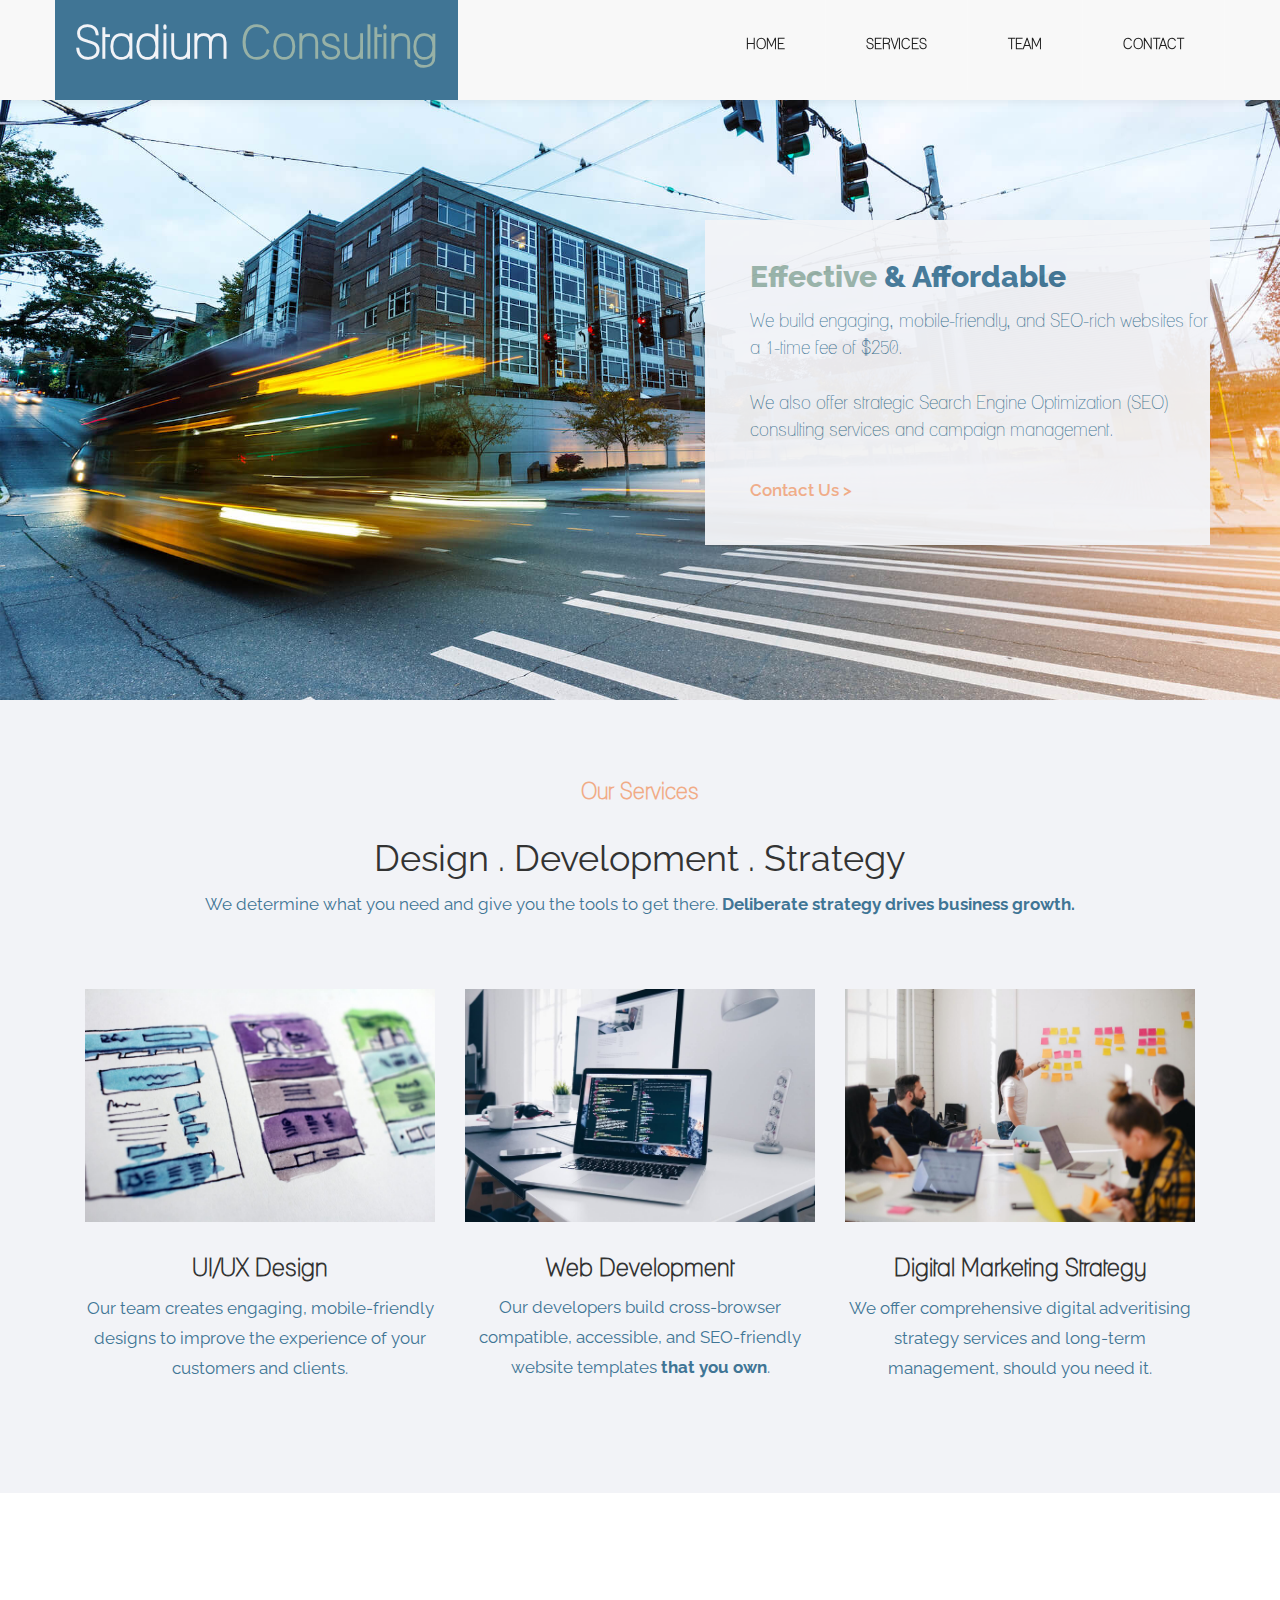
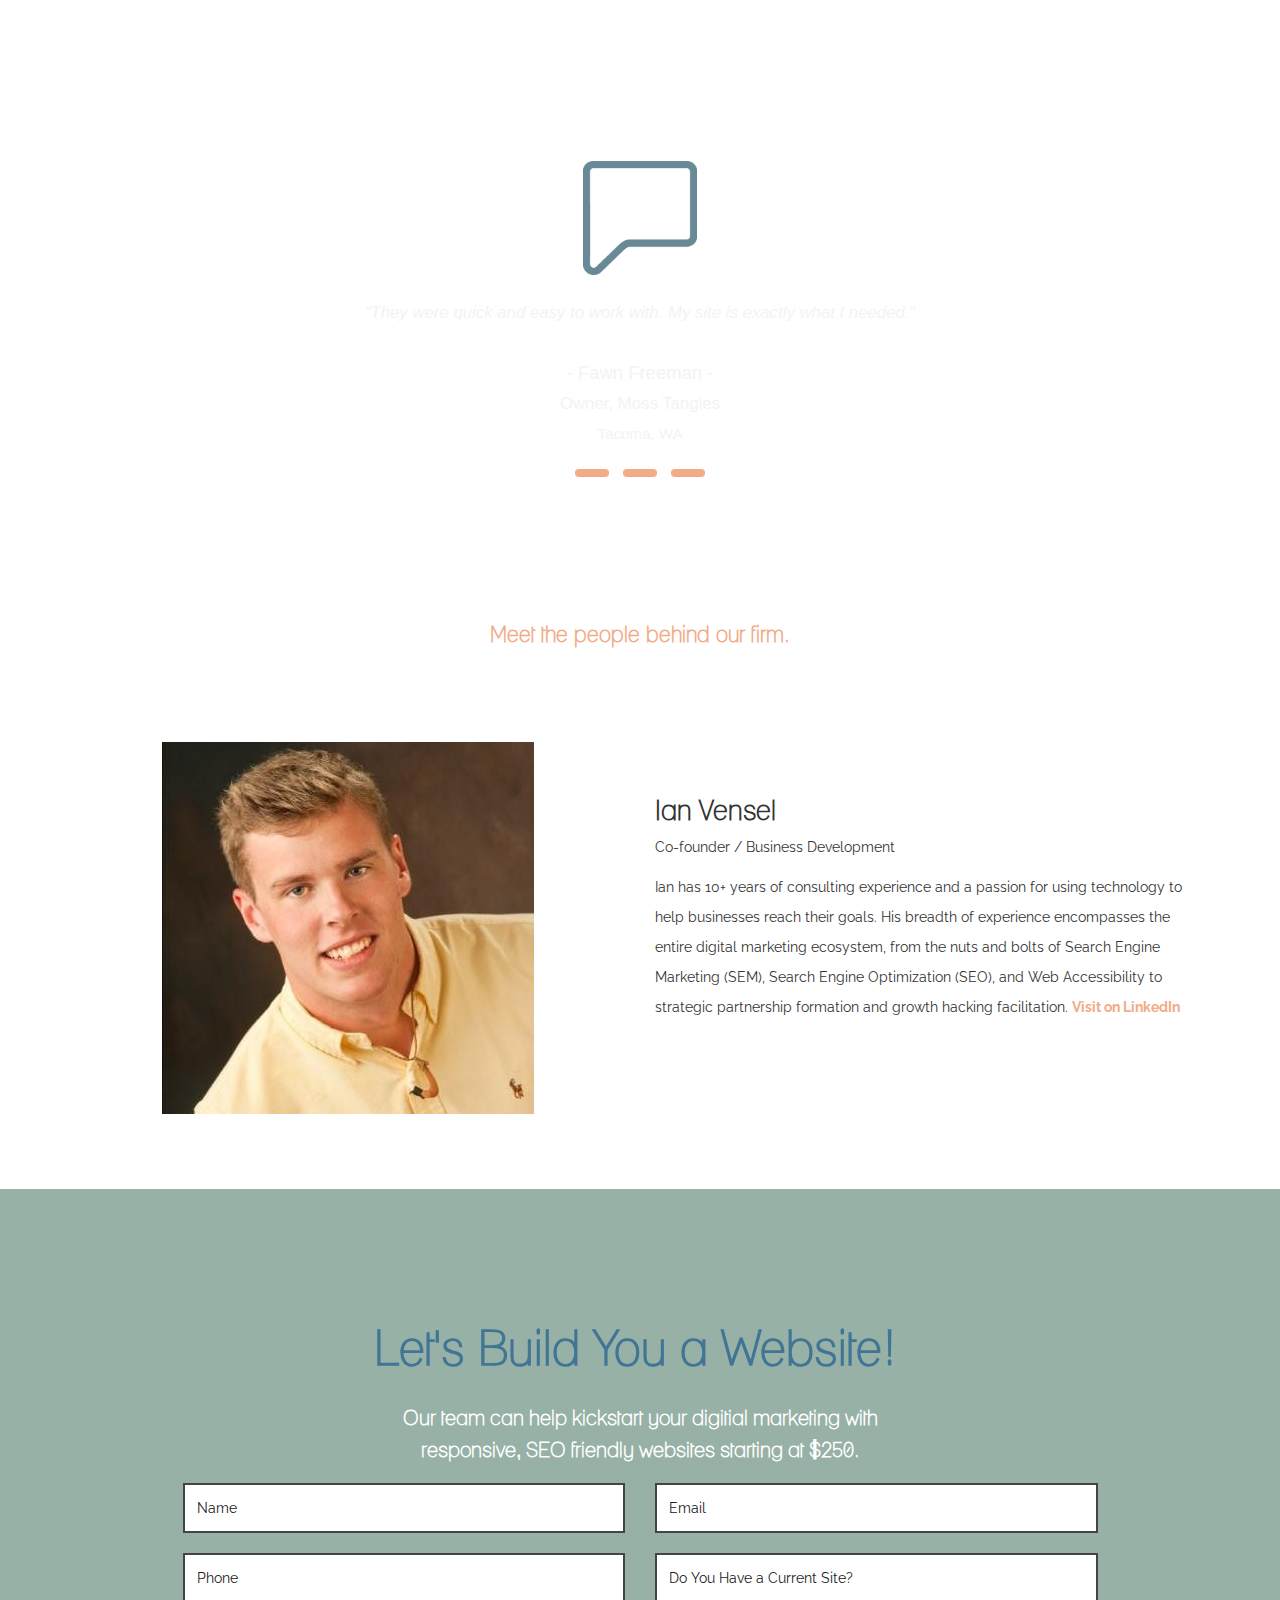
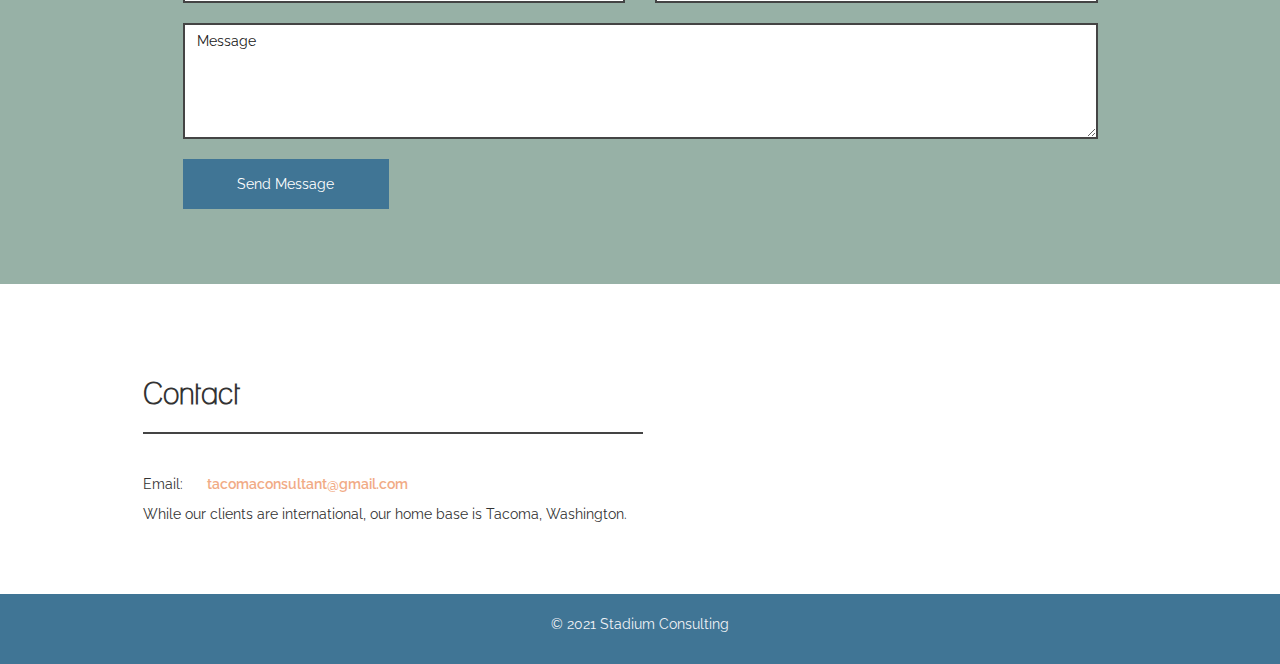
<file: index.html>
<!DOCTYPE html>
<html lang="en">
<head>
	<meta charset="utf-8">
	<meta http-equiv="X-UA-Compatible" content="IE=Edge">
<meta name="viewport" content="width=device-width, initial-scale = 1.0, maximum-scale=1.0, user-scalable=no" />
	<meta name="keywords" content="">
	<meta name="description" content="">
	<title>Stadium Consulting - Website Builders</title>


<link rel="apple-touch-icon" sizes="57x57" href="images/apple-icon-57x57.png">
<link rel="apple-touch-icon" sizes="60x60" href="images/apple-icon-60x60.png">
<link rel="apple-touch-icon" sizes="72x72" href="images/apple-icon-72x72.png">
<link rel="apple-touch-icon" sizes="76x76" href="images/apple-icon-76x76.png">
<link rel="apple-touch-icon" sizes="114x114" href="images/apple-icon-114x114.png">
<link rel="apple-touch-icon" sizes="120x120" href="images/apple-icon-120x120.png">
<link rel="apple-touch-icon" sizes="144x144" href="images/apple-icon-144x144.png">
<link rel="apple-touch-icon" sizes="152x152" href="images/apple-icon-152x152.png">
<link rel="apple-touch-icon" sizes="180x180" href="images/apple-icon-180x180.png">
<link rel="icon" type="image/png" sizes="192x192"  href="images/android-icon-192x192.png">
<link rel="icon" type="image/png" sizes="32x32" href="images/favicon-32x32.png">
<link rel="icon" type="image/png" sizes="96x96" href="images/favicon-96x96.png">
<link rel="icon" type="image/png" sizes="16x16" href="images/favicon-16x16.png">
<link rel="manifest" href="/manifest.json">
<meta name="msapplication-TileColor" content="#ffffff">
<meta name="msapplication-TileImage" content="/ms-icon-144x144.png">
<meta name="theme-color" content="#ffffff">



	<link rel="stylesheet" href="css/bootstrap.min.css">
	<link rel="stylesheet" href="css/font-awesome.min.css">
	<link rel="stylesheet" href="css/nivo-lightbox.css">
	<link rel="stylesheet" href="css/nivo_themes/default/default.css">
	<link rel="stylesheet" href="css/style.css">
	<link href='http://fonts.googleapis.com/css?family=Raleway:400,300,600,700' rel='stylesheet' type='text/css'>
</head>
<body data-spy="scroll" data-target=".navbar-collapse">
	<div class="navbar navbar-default navbar-fixed-top" role="navigation">
		<div class="container">
			<div class="navbar-header">
				<a href="index.html" class="navbar-brand"><span style="color:rgb(242, 243, 247)">Stadium 	</span>Consulting</a>
			</div>
			<div class="collapse navbar-collapse">
				<ul class="nav navbar-nav navbar-right">
					<li><a href="#home">HOME</a></li>		
					<li><a href="#services">SERVICES</a></li>
					<li><a href="#team">TEAM</a></li>
					<li><a href="#contact">CONTACT</a></li>
				</ul>
			</div>
		</div>
	</div>	
	<div id="home">
		<div id="parallax">
			<div class="container">
				<div class="row">
					<div class="col-md-12 col-sm-12">
						<div class="layer">
							<h1><span style="color:#97b1a6">Effective</span> & Affordable</h1>
							<h4>We build engaging, mobile-friendly, and SEO-rich websites for a 1-time fee of $250.<br><br>We also offer strategic Search Engine Optimization (SEO) consulting services and campaign management.</h4>
							<p><a href="#contact">Contact Us ></a></p>
						</div>
					</div>
				</div>
			</div>
		</div>
	</div>
	<div id="services">
		<div class="container">
			<div class="row">
				<div class="col-md-12 col-sm-12">
					<div class="title">
						<h2>Our Services</h2>
						<h1>Design . Development . Strategy </h1>
						<p>We determine what you need and give you the tools to get there. <strong>Deliberate strategy drives business growth.</strong></p>
					</div>
					<br>
					<br>
					<div class="iso-box-wrapper col4-iso-box">   
   
												<div class="iso-box html photoshop wordpress mobile col-md-4 col-sm-6 col-xs-12">
							<a href="#" data-lightbox-gallery="portfolio-gallery"><img src="images/halgatewood.com.jpg" alt="portfolio img"></a>
							<div class="blogBlurb">
								<h3>UI/UX Design</h3>
								<p>Our team creates engaging, mobile-friendly designs to improve the experience of your customers and clients. 
			 
								
								</p>
							</div>
						</div> 	
						<div class="iso-box wordpress col-md-4 col-sm-6 col-xs-12">
							<a href="#" data-lightbox-gallery="portfolio-gallery"><img src="images/christophergower.jpg" alt="Web Development"></a>
							<div class="blogBlurb">
								<h3>Web Development</h3>
								<p>Our developers build cross-browser compatible, accessible, and SEO-friendly website templates <strong>that you own</strong>.  
								</p>
							</div>
						</div>

											<div class="iso-box html wordpress mobile col-md-4 col-sm-6 col-xs-12">
							<a href="#" data-lightbox-gallery="portfolio-gallery"><img src="images/youxventures.jpg" alt="Digital Marketing Strategy"></a>
							<div class="blogBlurb">
												<h3>Digital Marketing Strategy</h3>
								<p>We offer comprehensive digital adveritising strategy services and long-term management, should you need it. 
								<!-- <a href="webdevelopment.html">learn more</a> -->
								</p>
							</div>	
						</div>		  





						<!-- <div class="iso-box html wordpress mobile col-md-4 col-sm-6 col-xs-12">
							<a href="webdevelopment.html" data-lightbox-gallery="portfolio-gallery"><img src="images/photodowntown.jpg" alt="portfolio img"></a>
							<div class="blogBlurb">
								<h3>Copywriting</h3>
								<p>tets test test test test ttetstte tst   tetst <a href="webdevelopment.html">learn more</a></p>
							</div>
						</div>
						<div class="iso-box html wordpress mobile col-md-4 col-sm-6 col-xs-12">
							<a href="webdevelopment.html" data-lightbox-gallery="portfolio-gallery"><img src="images/storefront.jpg" alt="portfolio img"></a>
							<div class="blogBlurb">
								<h3>Copywriting</h3>
								<p>tets test test test test ttetstte tst   tetst <a href="webdevelopment.html">learn more</a></p>
							</div>
						</div>
						<div class="iso-box html wordpress mobile col-md-4 col-sm-6 col-xs-12">
						<a href="webdevelopment.html" data-lightbox-gallery="portfolio-gallery"><img src="images/desk-box.jpg" alt="portfolio img"></a>
							<div class="blogBlurb">
								<h3>Copywriting</h3>
								<p>tets test test test test ttetstteetst <a href="webdevelopment.html">learn more</a></p>
							</div>
						</div> -->
					</div>
				</div>
			</div>
		</div>
	</div>
 

	<div id="about">
		<div id="parallax2" style="min-height:200px">
			<div class="container">
			<!-- 
				<div class="row">
					<div class="col-md-12 col-sm-12">
						<div class="layer2">
							<h1>Local Talent,<strong> World-Class Skill</strong></h1>
							<div class="sigma-content col-lg-3 col-md-6 sigma-bg-red">
								<div id="value"></div>
								<p><strong>Cups <br>of Coffee<strong></p>
							</div>
							<div class="sigma-content col-lg-3 col-md-6 sigma-bg-blue">
								<h2>10</h2>
								<p><strong>Years of Experience<strong></p>
							</div>
							<div class="sigma-content col-lg-3 col-md-6 sigma-bg-green">
								<h2>24/7</h2>
								<p><strong>Customer Service<strong></p>
							</div>
							<div class="sigma-content col-lg-3 col-md-6 sigma-bg-yellow">
								<h2>7</h2>
								<p><strong>Talented Indivudals</strong></p>
							</div> 
						</div>
					</div>
				</div>
				--> 
			</div>	 
		</div>	
	</div>		 
	<div class="quotebar">
		<div class="container">
			<div class="row">
				<div class="col-md-12 col-sm-12">

					<div class="quote-icon"><img src="images/sp-blue.png"></div>
				</div>
				<div class="col-md-12 col-sm-12">

					<div id="quote"><!-- no text goes here --></div>	
					<div class="togglButtons">
						<button id="displayDetails"></button>
						<button id="displayDetail"></button>
						<button id="displayDetai"></button>
					</div>
				</div>
			</div>
		</div>
	</div>




<!-- team section -->
<div id="team">
	<div class="container">
		<div class="row">
			<div class="col-md-12 col-sm-12">
				<h2>Meet the people behind our firm.</h2>
			<!--
				<h3>We're like you. Different.</h3>
				--> 
			</div>
			<div class="col-md-6 col-sm-6">
				<img src="images/ian-vensel.jpg" class="img-responsive" alt="Ian Vensel" style="margin-left: auto;margin-right: auto;display: block;padding: 20px">
				<!--				<h3>Ian Vensel&nbsp;<a title="Ian Vensel LinkedIn" href="https://www.linkedin.com/in/ian-vensel-a2047146/" class="fa fa-linkedin"></a></h3>
					
				<h4>Business Development / Co-founder</h4>
				--> 
				
			</div>
			<div class="col-md-6 col-sm-6" style="text-align:left; margin: 55px 0 0 0">
			<!-- 	<img src="images/michael-newsome.jpg" class="img-responsive" alt="team img"> --> 
			<h3>Ian Vensel</h3> 
			<p style='margin-top:-5px;'><span >Co-founder / Business Development</span></p>
			
			<p>Ian has 10+ years of consulting experience and a passion for using technology to help businesses reach their goals. His breadth of experience encompasses the entire digital marketing ecosystem, from the nuts and bolts of Search Engine Marketing (SEM), Search Engine Optimization (SEO), and Web Accessibility to strategic partnership formation and growth hacking facilitation. <a target="_blank" title="Ian Vensel LinkedIn" href="https://www.linkedin.com/in/ian-vensel-a2047146/" style="font-weight:bold">Visit on LinkedIn</a></p>
				
			
			</div>
			<!--
			<div class="col-md-3 col-sm-6">
				<img src="images/team3.jpg" class="img-responsive" alt="team img">
				<h3>George Walker</h3>
				<h4>Chief Designer</h4>
			</div>
			<div class="col-md-3 col-sm-6">
				<img src="images/team4.jpg" class="img-responsive" alt="team img">
				<h3>Mary Sandar</h3>
				<h4>UX Specialist</h4>
			</div>
			-->
		</div>
	</div>
</div>

	<div id="contact">
	<br>
	<br>
		<div class="container">
			<div class="row">
				<div class="col-md-12 col-sm-12">
					<h2>Let's Build You a Website!</h2>
					<h4>Our team can		 help kickstart your digitial marketing with responsive, SEO friendly websites starting at $250.</h4>
				</div>
				<form action="https://getsimpleform.com/messages?form_api_token=310095deec6e9bc79e46e77d47fc9eb2" method="post" role="form">
					<div class="col-md-1 col-sm-1">
					
					  <input type='hidden' name='redirect_to' value='https://aroniasprenovost.github.io/Pioneer-Marketing/success#contact' />
					</div>
					
					<div class="col-md-10 col-sm-10">
						<div class="col-md-6 col-sm-6">
							<input name="name" type="text" class="form-control" id="name" placeholder="Name">
						</div>
						<div class="col-md-6 col-sm-6">
							<input name="email" type="email" class="form-control" id="email" placeholder="Email">
						</div>
						<div class="col-md-6 col-sm-6">
							<input name="phone" type="text" class="form-control" id="phone" placeholder="Phone">
						</div>
						<div class="col-md-6 col-sm-6">
							<input name="csite" type="text" class="form-control" id="csite" placeholder="Do You Have a Current Site?">
						</div>
						<div class="col-md-12 col-sm-12">
							<textarea name="message" rows="5" class="form-control" id="message" placeholder="Message"></textarea>
						</div>
						<div class="col-md-3 col-sm-3">
							<input name="submit" type="submit" class="form-control" id="submit" value="Send Message">
						</div>
					</div>
					<div class="col-md-1 col-sm-1"></div>
				</form>
			</div>
		</div>
	</div>

<!--

	<div id="news2">
		<div class="container">
			<div class="row">
				<div class="col-md-12 col-sm-12">
					<div class="title">
						<h2>Latest Happenings</h2>
						<h4>To view all posts click here. Lorem ipsom Dolor sit amet amedus beto beel Lorem ipsom Dolor sit amet amedus beto beel</h4>

					</div>
					<br>
					<br>
					<div class="iso-box-wrapper col4-iso-box">
						<div class="iso-box html photoshop wordpress mobile col-md-4 col-sm-6 col-xs-12">
							<a href="images/portfolio-img1.jpg" data-lightbox-gallery="portfolio-gallery"><img src="images/art.jpg" alt="portfolio img"></a>
							<div class="blogBlurb">

								<h3>tester this is a t</h3>
								<p>tets test test test test test tets tets test test tets tetst te st tetstte tst   tetst tetst te</p>
							</div>
						</div>
						<div class="iso-box html wordpress mobile col-md-4 col-sm-6 col-xs-12">
							<a href="images/portfolio-img2.jpg" data-lightbox-gallery="portfolio-gallery"><img src="images/brushes.jpg" alt="portfolio img"></a>
							<div class="blogBlurb">

								<h3>tester this is a titlea</h3>

								<p>tets test test test test test tets tets test test tets tetst te st tetstte tst   tetst tetst te</p>
							</div>
						</div>

						<div class="iso-box wordpress col-md-4 col-sm-6 col-xs-12">
							<a href="images/portfolio-img3.jpg" data-lightbox-gallery="portfolio-gallery"><img src="images/sf.jpg" alt="portfolio img"></a>
							<div class="blogBlurb">

								<h3>tester this istle</h3>

								<p>tets test test test test test tets tets test test tets tetst te st tetstte tst   tetst tetst te</p>
							</div>
						</div>
					</div>
				</div>
			</div>
		</div>
	</div>

-->

	<footer>
		<div id="social">
			<div class="container">
				<div class="row">
					<div class="col-md-6 col-sm-6">
						<h2>Contact</h2>
						<p>Email: <span><a href='mailto:tacomaconsultant@gmail.com'>tacomaconsultant@gmail.com</a></span></p>
						<p>While our clients are international, our home base is Tacoma, Washington.</p>

						<!-- <p>Phone: <span><a href="tel:01001010022">010-020-0340</a></span></p> -->
					</div>	
					<!--
					<div class="col-md-6 col-sm-6">
						<h2>Social</h2>
						<ul class="social-icons">
						<li><a href="#" class="fa fa-linkedin"></a></li>
							<li><a href="#" class="fa fa-facebook"></a></li>
							<li><a href="#" class="fa fa-twitter"></a></li>
						</ul>
					</div>
					-->
				</div>
			</div>
		</footer>
		<div class="col-md-12 col-sm-12">
			<div class="copyright">
				<p>&copy; 2021 Stadium Consulting</p>
			</div>
		</div>
	</div>
	<a href="#top" class="go-top"><i class="fa fa-angle-up"></i></a>
		<script
  src="https://code.jquery.com/jquery-3.2.1.min.js"
  integrity="sha256-hwg4gsxgFZhOsEEamdOYGBf13FyQuiTwlAQgxVSNgt4="
  crossorigin="anonymous"></script>
	<script src="js/index.js" type="text/javascript"></script>
	<script src="js/bootstrap.min.js"></script>	
	<script src="js/jquery.nav.js"></script>
	<script src="js/isotope.js"></script>
	<script src="js/custom.js"></script>

</body>
</html>
</file>
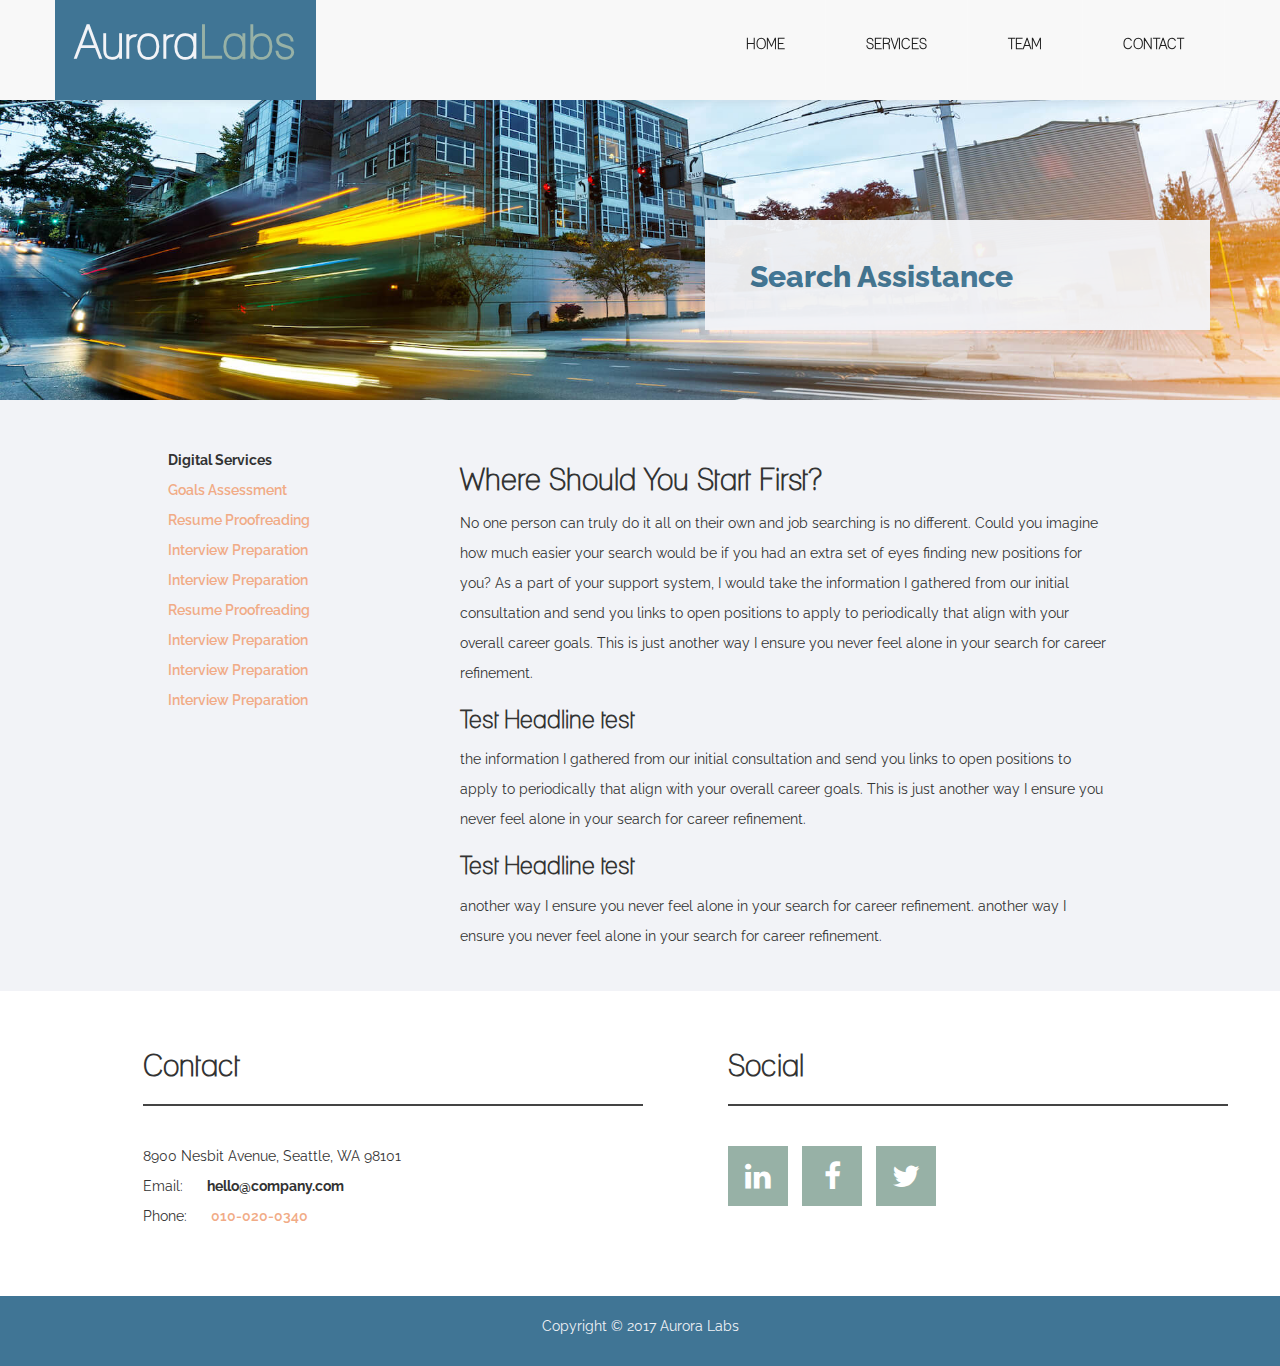
<file: webdevelopment.html>
<!DOCTYPE html>
<html lang="en">
<head>
	<meta charset="utf-8">
	<meta http-equiv="X-UA-Compatible" content="IE=Edge">
	<meta name="viewport" content="width=device-width, initial-scale = 1.0, maximum-scale=1.0, user-scalable=no" />
	<meta name="keywords" content="">
	<meta name="description" content="">
	<title>Aurora Labs Seattle</title>
	<link rel="stylesheet" href="css/bootstrap.min.css">
	<link rel="stylesheet" href="css/font-awesome.min.css">
	<link rel="stylesheet" href="css/nivo-lightbox.css">
	<link rel="stylesheet" href="css/style.css">
	<link href='http://fonts.googleapis.com/css?family=Raleway:400,300,600,700' rel='stylesheet' type='text/css'>
</head>
<body data-spy="scroll" data-target=".navbar-collapse">
	<div class="navbar navbar-default navbar-fixed-top" role="navigation">
		<div class="container">
			<div class="navbar-header">
				<a href="index.html" class="navbar-brand"><span style="color:rgb(242, 243, 247)">Aurora</span>Labs</a>
			</div>
			<div class="collapse navbar-collapse">
				<ul class="nav navbar-nav navbar-right">
					<li><a href="index.html#home">HOME</a></li>		
					<li><a href="index.html#services">SERVICES</a></li>
					<li><a href="index.html#team">TEAM</a></li>
					<li><a href="index.html#contact">CONTACT</a></li>
				</ul>
			</div>
		</div>
	</div>	
	<!-- new navigation --> 
	<div id="home">
		<div id="parallax" style="min-height: 400px;">
			<div class="container">
				<div class="row">
					<div class="col-md-12 col-sm-12">
						<div class="layer" style="height: 110px;">
							<h1 style="text-align:left">Search Assistance</h1>
						</div>
					</div>
				</div>
			</div>
		</div>
	</div>
	<div class="space"></div>
	<section id="service-layout">
		<div class="container">
			<div class="row">
				<div class="col-md-offset-1 col-md-3 col-sm-offset-1 col-sm-4">
					<div class="project-info">
						<p><strong>Digital Services</strong><br><a href="goals_assessment.html">Goals Assessment</a><br>
							<a href="resume_cover_letter_proofreading.html">Resume Proofreading</a><br>
							<a href="interview_prep.html">Interview Preparation</a><br>
							<a href="interview_prep.html">Interview Preparation</a><br>
							<a href="resume_cover_letter_proofreading.html">Resume Proofreading</a><br>
							<a href="interview_prep.html">Interview Preparation</a><br>
							<a href="interview_prep.html">Interview Preparation</a><br>
							<a href="interview_prep.html">Interview Preparation</a></p>
						</div>
					</div>

					<div class="col-md-7 col-sm-7">
						<h2>Where Should You Start First?</h2>
						<p>No one person can truly do it all on their own and job searching is no different. Could you imagine how much easier your search would be if you had an extra set of eyes finding new positions for you? As a part of your support system, I would take the information I gathered from our initial consultation and send you links to open positions to apply to periodically that align with your overall career goals. This is just another way I ensure you never feel alone in your search for career refinement.</p>
						<h3>Test Headline test</h3>
						<p>the information I gathered from our initial consultation and send you links to open positions to apply to periodically that align with your overall career goals. This is just another way I ensure you never feel alone in your search for career refinement.</p>
						<h3>Test Headline test</h3>
						<p> another way I ensure you never feel alone in your search for career refinement. another way I ensure you never feel alone in your search for career refinement.</p>
						<br>
					</div>

				</div>
			</div>

			<footer style="background-color: white;padding-top: 20px;">
				<div id="social">
					<div class="container">
						<div class="row">
							<div class="col-md-6 col-sm-6">
								<h2>Contact</h2>
								<p>8900 Nesbit Avenue, Seattle, WA 98101</p>
								<p>Email: <span>hello@company.com</span></p>
								<p>Phone: <span><a href="tel:01001010022">010-020-0340</a></span></p>
							</div>
							<div class="col-md-6 col-sm-6">
								<h2>Social</h2>
								<ul class="social-icons">
									<li><a href="#" class="fa fa-linkedin"></a></li>
									<li><a href="#" class="fa fa-facebook"></a></li>
									<li><a href="#" class="fa fa-twitter"></a></li>
								</ul>
							</div>
						</div>
					</div>
				</footer>
				<div class="col-md-12 col-sm-12">
					<div class="copyright">
						<p>Copyright &copy; 2017 Aurora Labs</p>
					</div>
				</div>
			</div>
			<a href="#top" class="go-top"><i class="fa fa-angle-up"></i></a>
			<script
			src="https://code.jquery.com/jquery-3.2.1.min.js"
			integrity="sha256-hwg4gsxgFZhOsEEamdOYGBf13FyQuiTwlAQgxVSNgt4="
			crossorigin="anonymous"></script>
			<script src="js/bootstrap.min.js"></script>	
			<script src="js/jquery.nav.js"></script>
			<script src="js/isotope.js"></script>
			<script src="js/custom.js"></script>
		</body>
		</html>
</file>
<file: css/style.css>
html  {
  overflow-x: hidden;
  scroll-behavior: smooth;
}

body{
  background: #fff;
  font-family: 'lane_-_narrowregular', sans-serif;
  line-height: 30px;
}

@font-face {
  font-family: 'lane_-_narrowregular';
  src: url('../fonts/LANENAR_-webfont.eot');
  src: url('../fonts/LANENAR_-webfont.eot?#iefix') format('embedded-opentype'),
  url('../fonts/LANENAR_-webfont.woff') format('woff'),
  url('../fonts/LANENAR_-webfont.ttf') format('truetype'),
  url('../fonts/LANENAR_-webfont.svg#lane_-_narrowregular') format('svg');
  font-weight: normal;
  font-style: normal;
}

h1, p {
  font-family: 'Raleway', sans-serif;
  font-weight: 400;
}

h2,h3 {
  font-weight: bold;
}

hr {
  border-color: #f1ab86;
  margin: 0;
  opacity: 0.3;
}

img {
  max-width: 100%;
  height: auto;
  transition: all 0.3s ease-in;
}
img:hover {
  cursor: pointer;
  opacity: 0.5;
}

.navbar-default {
  height: 100px;
  border: none;
  box-shadow: 0px 2px 8px 0px rgba(50, 50, 50, 0.08);
  margin: 0 !important;
}

.navbar-default .navbar-brand {
  background: /*#F1AB86;*/  #407595; 
  color: #97b1a6; 
  font-weight: 800;
  font-size: 3.2em;
  line-height: 50px;
  height: 100px;
  margin: 0;
  padding: 20px 20px 40px 20px;
  transition: all 0.4s ease-in-out;
  -webkit-transition: all 0.4s ease-in-out;
  -moz-transition: all 0.4s ease-in-out;
  -ms-transition: all 0.4s ease-in-out;
}
.navbar-brand:hover, .navbar-brand:clicked {
  height: 100px;
}
.navbar-brand:hover {
  background-color:#698996 !important;
  color:#f1ab86 /* #97b1a6 */ !important;
}

/*   rgb(0, 122, 68);   */
.navbar-default .navbar-nav li a {
  border-right: 1px solid #f9f9f9;
  color: #202020;
  font-weight: bold;
  padding-right: 40px;
  padding-left: 40px;
  line-height: 60px;

  transition: all 0.4s ease-in-out;
  -webkit-transition: all 0.4s ease-in-out;
  -moz-transition: all 0.4s ease-in-out;
  -ms-transition: all 0.4s ease-in-out;
}

.navbar-default .navbar-nav > li > a:clicked,
.navbar-default .navbar-nav > li > a:hover,
.navbar-default .navbar-nav > li > a:focus {
  color: #f1ab86;
}

.navbar-default .navbar-nav > .active > a,
.navbar-default .navbar-nav > .active > a:hover,
.navbar-default .navbar-nav > .active > a:focus {
  color: #f1ab86;
  background-color: transparent;
}

.navbar-default .navbar-toggle {
  border: none;
  padding-top: 30px;
}

.navbar-default .navbar-toggle .icon-bar {
  background: #dc5034;
  border-color: transparent;
}

.navbar-default .navbar-toggle:hover,
.navbar-default .navbar-toggle:focus { 
  background-color: transparent 
}

#home {
  position: relative;
  background-size: cover;
  background-position: center;
}

#parallax {
  background: url('../images/seattle_bus2.jpg')no-repeat;
  position: relative;
  min-height: 700px;
  padding-top: 220px;
  padding-bottom: 50px;
  /*  background-attachment: fixed; */
  background-position: center;
  background-repeat: no-repeat;
  background-size: cover;
}
.space {
  padding-top:5vh;
  background-color:#f2f3f7;
}

#parallax2  {
  background: url('../images/tacoma_art_museum.jpg')no-repeat;
  position: relative;
  min-height: 450px;
  background-attachment: fixed;
  background-position: center;
  background-repeat: no-repeat;
  background-size: cover;
}

.layer {
  background-color: #f2f3f7; 
  float:right;
  opacity: .95;
  width: 505px;
  height: 325px; 
}

.layer a:hover {
  color:#97b1a6;
}

.layer2 {
  background: transparent;
  opacity: .8;
  top: 0;
  left: 0;
  width: 100%;
  max-height: 235px;
  padding-top: 100px;
}
.layer2 h1 {
  color: #407595; /* #407076; */
  font-weight:400;
  font-size:4.5em;
}

.layer2 p {
  color: #407076;
  font-size: 3em;
}

#value {
  padding-top: 32%;
  padding-bottom: 28%;
  font-size: 6.5em;
  font-weight:800;
  color:#f1ab86;
}

.sigma-content {
  padding: 10% 40px;
  border-right: none;
  border-bottom: none;
  min-height: 280px;
  color: #f1ab86;
}

.sigma-content h2 {
  font-size: 6.5em;
  font-weight:800;
}
.sigma-content p {
  font-size: 2em;
}

#home h1 {
  color: #407595;
  font-weight: 800;
  padding-top: 4%;
  padding-left: 9%;
  padding-bottom: 5px;
  font-size: 30px;
}
#home h2 {
  line-height: 10px;
  padding-bottom: 2px;
  color: white;
}

#home h4 {
  color: #407595;
  padding-left: 9%;
  line-height: 1.5;
  font-size: 1.3em;
}

#home p {
  padding-left: 9%;
  font-size: 1.2em;
  padding-top:20px;
  font-weight: 800;

}
#home p:hover {
  text-decoration: none
}
#home a:link {
  text-decoration: none;
  padding-top:6%;
}

a {
  color: #F1AB86; 
  font-weight: 600;
}

a:hover {
  color: #57a773;
}

#home .btn {
  background: rgba(255, 255, 255, 0.6);
  border: 2px solid #444;
  border-radius: 0px;
  opacity: 1;
  color: #444;
  font-family: 'Raleway', sans-serif;
  font-weight: bold;
  font-size: 16px;
  padding-top: 14px;
  width: 200px;
  padding: 20px;
  margin-top: 20px;
  transition: all 0.4s ease-in-out;
  -webkit-transition: all 0.4s ease-in-out;
  -moz-transition: all 0.4s ease-in-out;
  -ms-transition: all 0.4s ease-in-out;
}
#home .btn:hover {
  background: #dc5034;
  border-color: transparent;
  color: #fff;
}

#service {
  padding-top: 100px;
  padding-bottom: 80px;
  text-align: center;
}


#service h2 {
  display: inline-block;
  vertical-align: center;
  padding: 20px;
}
#service .fa {
  border-top: 3px solid #f1ab86;
  border-bottom: 3px solid #dc5034;
  border-radius: 50%;
  font-size: 32px;
  color: #dc5034;
  text-align: center;
  vertical-align: middle;
  margin-top: 50px;
  margin-bottom: 15px;
  padding: 40px;
}

#service-layout {
  background-color:#f2f3f7;
}

.blogBlurb {
  /* text-indent: 5px; */
  padding-top: 14px;
  padding-bottom: 20px;
  text-align: center;
}

#about h2 {
  display: inline-block;
  font-size:6.5em;
  padding: 10px 20px 10px 10px;
}
#about .col-md-12 {
  text-align: center;
  padding-bottom: 60px;
}
#about img {
  border: 1px solid #666;
  margin-bottom: 10px;   */
}
#about h4 {
  padding-bottom: 10px;
}
.about {
  width: 100%;
  padding-top: 80px;
  padding-bottom: 80px;
  background-color:#c7c3bc
}



/* team section */
#team {
  padding-top: 55px;
  padding-bottom: 55px; /* 100px */ 
  text-align: center;
}
#team h2 {
  display: inline-block;
  padding: 5px 5px 5px 5px;
  font-size: 22px;
  color: #F1AB86;
  font-weight:900;
}
#team h3 {
  font-size:2em;
}
#team h4 {
  padding-bottom: 40px;
}
#team .col-md-12 {
  text-align: center;
  padding-bottom: 60px;
}
/* #team img {
  border: 1px solid #666;
  padding: 15px;
} */

.blogClick {
  color: #1abc9c;
  font-weight: 800;
}

/* services section */
#services {
  text-align: center;
  padding-top: 55px; /* used to be 80px */
  padding-bottom: 60px;
  background-color: rgb(242, 243, 247);
}

#services p {
  color: #407595;
  font-size:1.2em;
}
#services h2 {
  display: inline-block;
  padding: 5px 5px 5px 5px;
  font-size: 22px;
  color: #F1AB86;
}

/*
#news2 {
text-align: center;
padding-top: 80px; 
background-color: white;
}

#news2:nth-child(1) {
padding-top: 0px;
background-color: rgb(242, 243, 247); 

}

#news2 {
background-color:white;
position: relative;
background-position: center;
background-repeat: no-repeat;
background-size: cover;
}

#news2 h1 {
font-size: 30px;
margin-top: -6px;
margin-bottom: 1pc;
color: #407595;
}



#news2 h4 {
color: #407595;
}

#news2 h2 {
display: inline-block;
padding: 5px 5px 5px 5px;
font-size: 2em;
color: #f1ab86;
}

*/

.bar {
  width: 100%;
  height: 150px;
  background-color: #1abc9c;
  margin-top: 75px;
  margin-bottom: 0px;
}

.quotebar {
  width: 100%;
  height: 450px;
  background: url('../images/blue-quote-4.jpg')no-repeat center center;  /*quote-background-gr1.gif*/
  background-size: cover;
  background-attachment: fixed;
  background-position: center;
  background-repeat: no-repeat;
  background-size: cover;
}
.quote-icon {
  width: 10%;
  height:10%;
  margin-left: 45%;
  margin-top: 6%;
}

#quote {
  position: relative;
  width: 100%;
  height: 100px;
  color: rgb(242, 243, 247);
  font-family: 'Open Sans', sans-serif;
  text-align: center;
  margin-top: 2%;
  font-size: 1.2em;  
  font-weight: 400; 
  padding-bottom: 14%;
}

.togglButtons {
  position: relative;
  width: 100%;
  text-align: center;
  border: none;
  padding-bottom:5%;
}

div button {
  border:none;
  background-color: #f1ab86;
  width: 34px;   
  height:8px;    
  margin-right:5px;
  margin-left:5px;
  border-radius:20px;
}
div button:hover {
  background-color: #f2f3f7;
  text-decoration: none;
}

div button:active {
  background-color: #f2f3f7;
  text-decoration: none;
}
div button:focus {
  background-color: #f2f3f7;
  text-decoration: none;
}
/* use this because Chrome will apply highlighting to 
other elements such as DIV's used as modals */
*:focus {
  outline: 0;
}
/* ---------- Quote Section ---------- */
/* FILTER CSS */
.filter-wrapper {
  width: 100%;
  margin: 0 0 24px 0;
  overflow: hidden;
  text-align: center;
}
.filter-wrapper li {
  display: inline-block;
  margin: 4px;
}
.filter-wrapper li a {
  color: #999999;
  font-size: 16px;
  font-family: 'lane_-_narrowregular', sans-serif;
  font-weight: bold;
  padding: 8px 17px;
  display: block;
  text-decoration: none;
  transition: all 0.4s ease-in-out;
  -webkit-transition: all 0.4s ease-in-out;
  -moz-transition: all 0.4s ease-in-out;
  -ms-transition: all 0.4s ease-in-out;
}
.filter-wrapper li a.selected,
.filter-wrapper li a:focus,
.filter-wrapper li a:hover {
  background: #f1ab86;
  border-color: transparent;
  color: #ffffff;
}

/* ISOTOPE BOX CSS */
.iso-box-section {
  width: 100%;
}
.iso-box-wrapper {
  width: 100%;
  padding: 0;
  clear: both;
  position: relative;
}
.iso-box {
  position: relative;
  min-height: 50px;
  float: left;
  overflow: hidden;
  margin-bottom: 20px;
}
.iso-box > a {
  display: block;
  width: 100%;
  height: 100%;
  overflow: hidden;
}
.iso-box > a {
  display: block;
  width: 100%;
  height: 100%;
  overflow: hidden;
}
.fluid-img {
  width: 100%;
  display: block;
}

#contact {
  padding: 55px 0 55px 0;
  text-align: center;
  background-size: contain;
/*
background: url('../images/ps.jpg')no-repeat;
background-size:cover;
*/
background-color:#97b1a6; 
}

#contact h2 {
  display: inline-block;
  padding: 0px 20px 10px 10px;
  font-size:3.5em;
  color: #407595;
  font-weight:900;
}
#contact h4 {
  font-size:1.5em;
  font-weight:900;
  margin-bottom: 1.5% !important;
  margin-top: .5% !important;
  color:white;
  width:50%;
  line-height:1.5;
  margin: 0 auto;
}
#contact .form-control {
  border: 2px solid #444;
  border-radius: 0px;
  box-shadow: none;
  font-family: 'Raleway', sans-serif;
  margin-bottom: 20px;
}
#contact .form-control:focus {
  opacity: 0.8;
  position: relative;
  bottom: 10px;
}
#contact input {
  height: 50px;
  align-content: right;
}
#contact input[type="submit"] {
  background: #407595; 
  border-color: transparent;
  color: #ffffff;
  transition: all 0.4s ease-in-out;
  -webkit-transition: all 0.4s ease-in-out;
  -moz-transition: all 0.4s ease-in-out;
  -ms-transition: all 0.4s ease-in-out;
}
#contact input[type="submit"]:hover {
  background: #F1AB86;
  border-color: transparent;
}
#contact p {
  padding-top: 10px;
}
.form-control::-moz-placeholder {
  color: #202020;
  opacity: 1;
}
.form-control:-ms-input-placeholder {
  color: #202020;
}
.form-control::-webkit-input-placeholder {
  color: #202020;
}

/* footer section */
#social {
  vertical-align: center;
  margin-left: 10%;
}

#social h2 {
  border-right: none;
  vertical-align: center;
}
footer {
  padding-top: 55px;
  padding-bottom: 60px;
  text-align: left;
}

footer h2 {
  border-bottom: 2px solid #444;
  padding-top: 20px;
  padding-bottom: 20px;
  margin-bottom: 40px;
  text-align: left;
  width: 90%;
}

footer .container .row h2 {
  border-right: none;
}

footer p {
  line-height: 20px;
}
footer span {
  font-weight: bold;
  padding-left: 20px;
}
.social-icons {
  padding: 0;
  margin: 0;
}
.social-icons li {
  display: inline-block;
  list-style: none;
}
.social-icons li a {
  background:#97b1a6; 
  color: #ffffff;
  text-decoration: none;
  font-size: 30px;
  width: 60px;
  height: 60px;
  line-height: 60px;
  text-align: center;
  vertical-align: middle;
  margin-right: 10px;
  transition: all 0.4s ease-in-out;
  -webkit-transition: all 0.4s ease-in-out;
  -moz-transition: all 0.4s ease-in-out;
  -ms-transition: all 0.4s ease-in-out;
}
.social-icons li a:hover {
  /*  background: #444;   */
  background-color: rgb(64, 117, 149) ;
}
/* copyright section */
.copyright {
  padding-top: 15px;
  padding-bottom: 15px;
  margin-left: -5%;
  text-align: center;
  color: /* rgb(64, 117, 149); */rgb(242, 243, 247);
  background-color: #407595;
  width:110%;
}
/* scrolltop section */
.go-top {
  background-color: #F1AB86;
  font-size: 26px;
  bottom: 2em;
  right: 2em;
  color: #FFF;
  display: none;
  position: fixed;
  text-decoration: none;
  width: 60px;
  height: 60px;
  line-height: 58px;
  text-align: center;
  transition: all 0.4s ease-in-out;
  -webkit-transition: all 0.4s ease-in-out;
  -moz-transition: all 0.4s ease-in-out;
  -ms-transition: all 0.4s ease-in-out;
}
.go-top:hover
{
  background-color: #97b1a6;
  color: #fff;
}

/* media 960 */
@media only screen and ( max-width: 980px ) {
  .navbar-default .navbar-nav li a {
    padding-right: 20px;
    padding-left: 40px;
    line-height: 30px;

  }
  .navbar-default {
    height:60px;
  }

  .navbar-brand {
    height:60px !important;
    font-size:2em !important;
    margin-bottom:5px !important;
    padding-top:10px !important;
  }

  #value {
    display:none;
  }

  .sigma-content {
    display:none;
  }

  .sigma-content h2 {
    display:none;
  }
  .sigma-content p {
    display:none;
  }

  .togglButtons {
    margin-top:200px;
  }

  .layer {
    width: 92.5vw;
    height:100%;

  }

  .layer h4 {
    margin-left:0px;
    width:60vw;
  }

  #home h4 {
    margin-right:20px;
  }

  #services h1 {
    font-size:1.5em;
  }

  .layer2 h1 {
    font-size: 4em;
    text-align:left;
  }

  #contact h4 {
    width:80%;
  }

  form {
    margin-top:40px;
  }

}
</file>
<file: css/nivo_themes/default/default.css>
/*
 * Nivo Lightbox Default Theme v1.0
 * http://dev7studios.com/nivo-lightbox
 *
 * Copyright 2013, Dev7studios
 * Free to use and abuse under the MIT license.
 * http://www.opensource.org/licenses/mit-license.php
 */
 
.nivo-lightbox-theme-default.nivo-lightbox-overlay { 
	background: #666;
	background: rgba(0,0,0,0.6); 
}
.nivo-lightbox-theme-default .nivo-lightbox-content.nivo-lightbox-loading { background: url(loading.gif) no-repeat 50% 50%; }

.nivo-lightbox-theme-default .nivo-lightbox-nav {
	top: 10%;
	width: 8%;
	height: 80%;
	text-indent: -9999px;
	background-repeat: no-repeat;
	background-position: 50% 50%;
	opacity: 0.5;
}
.nivo-lightbox-theme-default .nivo-lightbox-nav:hover { 
	opacity: 1; 
	background-color: rgba(0,0,0,0.5);
}
.nivo-lightbox-theme-default .nivo-lightbox-prev { 
	background-image: url(prev.png); 
	border-radius: 0 3px 3px 0;
}
.nivo-lightbox-theme-default .nivo-lightbox-next { 
	background-image: url(next.png); 
	border-radius: 3px 0 0 3px;
}

.nivo-lightbox-theme-default .nivo-lightbox-close {
	display: block;
	background: url(close.png) no-repeat;
	width: 48px;
	height: 48px;
	text-indent: -9999px;
	padding: 5px;
	opacity: 0.5;
}
.nivo-lightbox-theme-default .nivo-lightbox-close:hover { opacity: 1; }

.nivo-lightbox-theme-default .nivo-lightbox-title-wrap { bottom: -7%; }
.nivo-lightbox-theme-default .nivo-lightbox-title {
	font: 14px/20px 'Helvetica Neue', Helvetica, Arial, sans-serif;
	font-style: normal;
	font-weight: normal;
	background: #000;
	color: #fff;
	padding: 7px 15px;
	border-radius: 30px;
}

.nivo-lightbox-theme-default .nivo-lightbox-image img {
	background: #fff;
	-webkit-box-shadow: 0px 1px 1px rgba(0,0,0,0.4);
	        box-shadow: 0px 1px 1px rgba(0,0,0,0.4);
}
.nivo-lightbox-theme-default .nivo-lightbox-ajax,
.nivo-lightbox-theme-default .nivo-lightbox-inline {
	background: #fff;
	padding: 40px;
	-webkit-box-shadow: 0px 1px 1px rgba(0,0,0,0.4);
	        box-shadow: 0px 1px 1px rgba(0,0,0,0.4);
}

@media (-webkit-min-device-pixel-ratio: 1.3),
       (-o-min-device-pixel-ratio: 2.6/2),
       (min--moz-device-pixel-ratio: 1.3),
       (min-device-pixel-ratio: 1.3),
       (min-resolution: 1.3dppx) {

	.nivo-lightbox-theme-default .nivo-lightbox-content.nivo-lightbox-loading { 
		background-image: url(loading@2x.gif); 
		-webkit-background-size: 32px 32px; 
		        background-size: 32px 32px;
	}
	.nivo-lightbox-theme-default .nivo-lightbox-prev { 
		background-image: url(prev@2x.png); 
		-webkit-background-size: 48px 48px; 
		        background-size: 48px 48px;
	}
	.nivo-lightbox-theme-default .nivo-lightbox-next { 
		background-image: url(next@2x.png); 
		-webkit-background-size: 48px 48px; 
		        background-size: 48px 48px;
	}
	.nivo-lightbox-theme-default .nivo-lightbox-close { 
		background-image: url(close@2x.png); 
		-webkit-background-size: 16px 16px; 
		        background-size: 16px 16px;
	}
	
}
</file>
